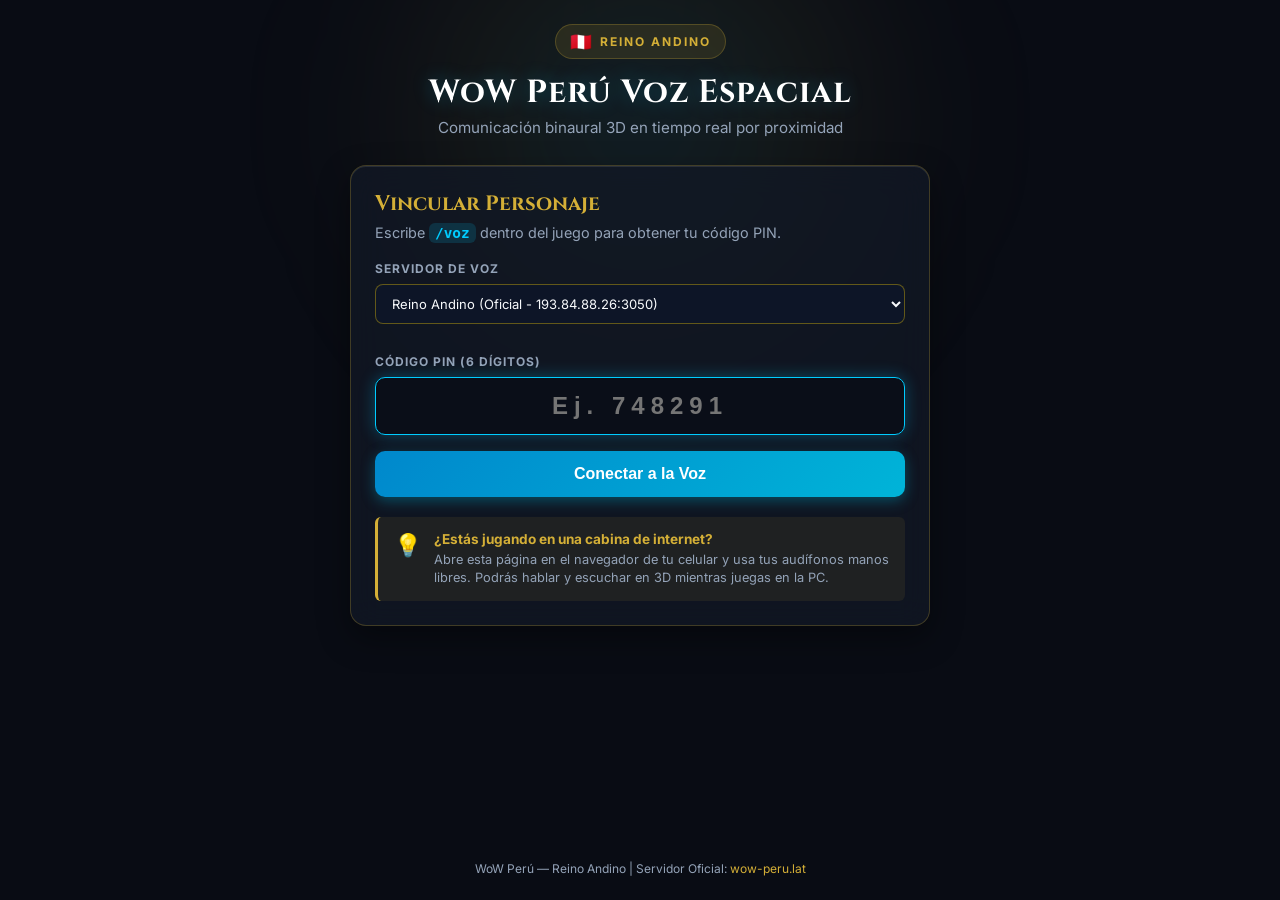
<file: index.html>
<!DOCTYPE html>
<html lang="es">
<head>
    <meta charset="UTF-8">
    <meta name="viewport" content="width=device-width, initial-scale=1.0">
    <title>WoW Perú — Voz Espacial 3D</title>
    <link rel="stylesheet" href="style.css">
    <link rel="preconnect" href="https://fonts.googleapis.com">
    <link rel="preconnect" href="https://fonts.gstatic.com" crossorigin>
    <link href="https://fonts.googleapis.com/css2?family=Cinzel:wght@600;700&family=Inter:wght@400;500;600;700&display=swap" rel="stylesheet">
</head>
<body>
    <div class="background-glow"></div>
    
    <main class="container">
        <!-- Encabezado Oficial -->
        <header class="header">
            <div class="logo-badge">
                <span class="flag-icon">🇵🇪</span>
                <span class="realm-name">REINO ANDINO</span>
            </div>
            <h1 class="title">WoW Perú Voz Espacial</h1>
            <p class="subtitle">Comunicación binaural 3D en tiempo real por proximidad</p>
        </header>

        <!-- Tarjeta 1: Vinculación con PIN (Estado No Autenticado) -->
        <section id="login-card" class="card glass">
            <div class="card-header">
                <h2>Vincular Personaje</h2>
                <p>Escribe <code class="code-badge">/voz</code> dentro del juego para obtener tu código PIN.</p>
            </div>
            
            <form id="pin-form" class="pin-form">
                <div class="input-group" style="margin-bottom: 14px;">
                    <label for="server-select">SERVIDOR DE VOZ</label>
                    <select id="server-select" style="width: 100%; padding: 10px 12px; background: rgba(15, 23, 42, 0.85); border: 1px solid rgba(255, 215, 0, 0.35); border-radius: 8px; color: #f8fafc; font-family: inherit; font-size: 13px; cursor: pointer; outline: none;">
                        <option value="http://193.84.88.26:3050">Reino Andino (Oficial - 193.84.88.26:3050)</option>
                        <option value="http://localhost:3050">Servidor Local (127.0.0.1:3050)</option>
                        <option value="custom">Personalizado / Otra IP...</option>
                    </select>
                    <input type="text" id="custom-server-input" placeholder="http://tu-ip:3050" style="display: none; margin-top: 8px; width: 100%; padding: 8px 12px; background: rgba(15, 23, 42, 0.85); border: 1px solid rgba(255, 215, 0, 0.35); border-radius: 8px; color: #fff; font-size: 13px; box-sizing: border-box;">
                </div>

                <div class="input-group">
                    <label for="pin-input">CÓDIGO PIN (6 DÍGITOS)</label>
                    <input type="text" id="pin-input" maxlength="6" pattern="\d{6}" placeholder="Ej. 748291" autocomplete="off" required autofocus>
                </div>
                
                <button type="submit" id="btn-connect" class="btn btn-primary">
                    <span class="btn-text">Conectar a la Voz</span>
                    <span class="btn-loader hidden"></span>
                </button>
            </form>

            <div class="info-alert">
                <div class="alert-icon">💡</div>
                <div class="alert-content">
                    <strong>¿Estás jugando en una cabina de internet?</strong>
                    <p>Abre esta página en el navegador de tu celular y usa tus audífonos manos libres. Podrás hablar y escuchar en 3D mientras juegas en la PC.</p>
                </div>
            </div>
        </section>

        <!-- Tarjeta 2: Panel de Voz Activo (Estado Autenticado) -->
        <section id="voice-card" class="card glass hidden">
            <!-- Barra Superior de Estado -->
            <div class="session-bar">
                <div class="char-info">
                    <div class="avatar-ring" id="avatar-ring">
                        <div class="avatar-inner">🎙️</div>
                    </div>
                    <div>
                        <div class="char-name" id="char-name">Arthas</div>
                        <div class="char-status">
                            <span class="status-dot"></span>
                            <span id="connection-status">Conectado — Audio 3D Activo</span>
                        </div>
                    </div>
                </div>
                <button id="btn-disconnect" class="btn btn-secondary btn-sm">Desconectar</button>
            </div>

            <!-- Controles de Audio y Micrófono -->
            <div class="audio-controls">
                <!-- Monitor de Micrófono -->
                <div class="control-box">
                    <div class="control-label">
                        <span>Micrófono</span>
                        <span id="mic-status-text" class="status-tag">Escuchando</span>
                    </div>
                    
                    <div class="vu-meter">
                        <div id="vu-bar" class="vu-bar"></div>
                    </div>

                    <div class="btn-row">
                        <button id="btn-toggle-mic" class="btn btn-action">
                            <span id="mic-icon">🎤</span>
                            <span id="mic-btn-text">Silenciar Micro</span>
                        </button>
                    </div>
                </div>

                <!-- Sliders de Volumen y Sensibilidad -->
                <div class="control-box">
                    <div class="slider-group">
                        <div class="slider-header">
                            <label for="slider-volume">Volumen General de Voces</label>
                            <span id="volume-val">100%</span>
                        </div>
                        <input type="range" id="slider-volume" min="0" max="150" value="100">
                    </div>

                    <div class="slider-group">
                        <div class="slider-header">
                            <label for="slider-gate">Puerta de Ruido (Sensibilidad)</label>
                            <span id="gate-val">15%</span>
                        </div>
                        <input type="range" id="slider-gate" min="1" max="50" value="15">
                    </div>
                </div>
            </div>

            <!-- Radar de Personajes en Rango de Audición (<= 25 yardas) -->
            <div class="proximity-section">
                <div class="section-title">
                    <h3>Personajes en Rango de Audición (&le; 25 yd)</h3>
                    <span id="nearby-count" class="badge">0 cerca</span>
                </div>

                <div id="peers-list" class="peers-list">
                    <div class="empty-state" id="empty-state">
                        <div class="empty-icon">🧭</div>
                        <p>No hay otros aventureros hablando en un radio de 25 yardas.</p>
                        <small>Conforme te acerques a otros personajes en el mundo, sus voces se orientarán automáticamente en tus auriculares.</small>
                    </div>
                </div>
            </div>
        </section>
    </main>

    <footer class="footer">
        <p>WoW Perú — Reino Andino | Servidor Oficial: <a href="https://wow-peru.lat/" target="_blank" rel="noopener">wow-peru.lat</a></p>
    </footer>

    <script src="app.js"></script>
</body>
</html>
</file>
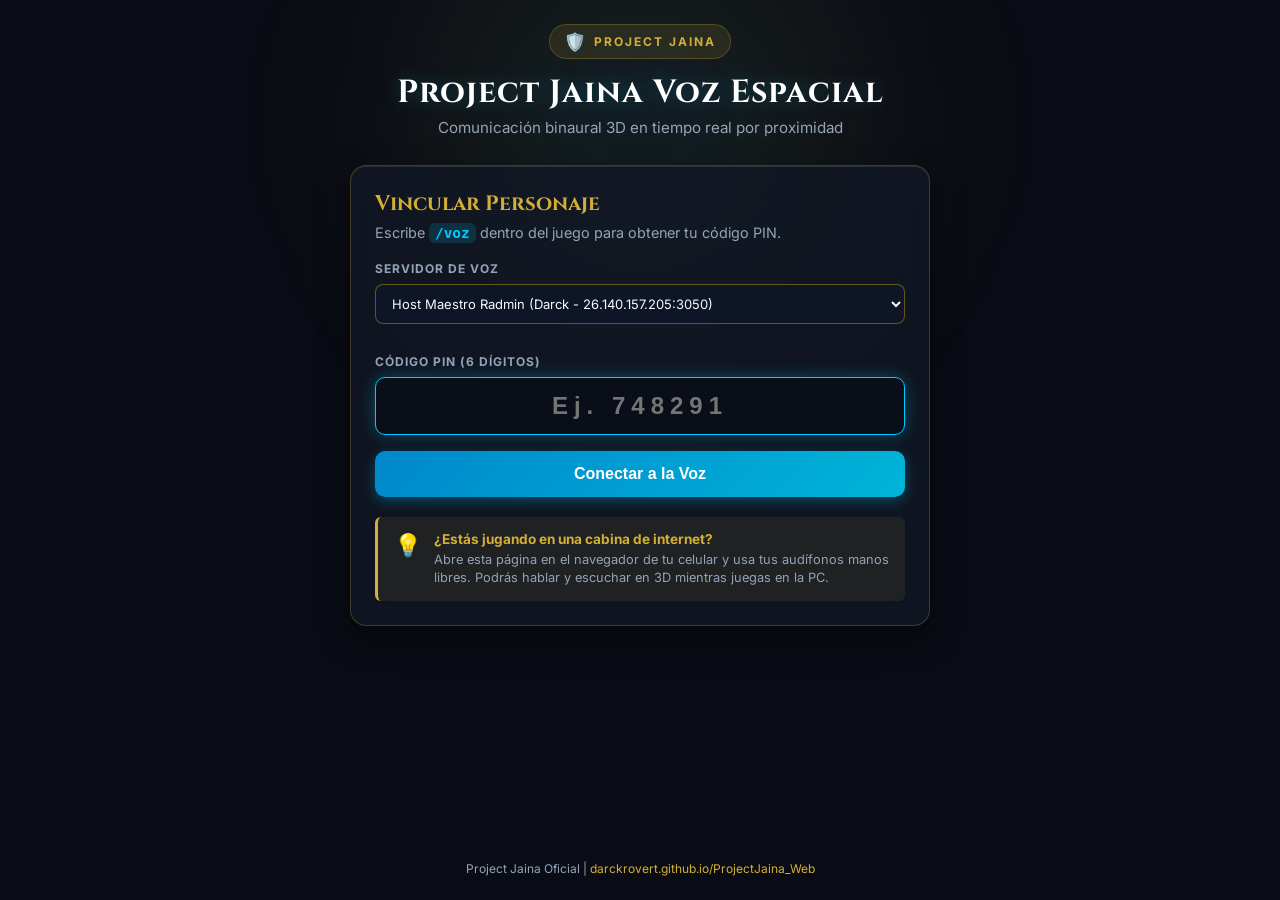
<file: docs/index.html>
<!DOCTYPE html>
<html lang="es">
<head>
    <meta charset="UTF-8">
    <meta name="viewport" content="width=device-width, initial-scale=1.0">
    <title>Project Jaina — Voz Espacial 3D</title>
    <link rel="stylesheet" href="style.css">
    <link rel="preconnect" href="https://fonts.googleapis.com">
    <link rel="preconnect" href="https://fonts.gstatic.com" crossorigin>
    <link href="https://fonts.googleapis.com/css2?family=Cinzel:wght@600;700&family=Inter:wght@400;500;600;700&display=swap" rel="stylesheet">
</head>
<body>
    <div class="background-glow"></div>
    
    <main class="container">
        <!-- Encabezado Oficial -->
        <header class="header">
            <div class="logo-badge">
                <span class="flag-icon">🛡️</span>
                <span class="realm-name">PROJECT JAINA</span>
            </div>
            <h1 class="title">Project Jaina Voz Espacial</h1>
            <p class="subtitle">Comunicación binaural 3D en tiempo real por proximidad</p>
        </header>

        <!-- Tarjeta 1: Vinculación con PIN (Estado No Autenticado) -->
        <section id="login-card" class="card glass">
            <div class="card-header">
                <h2>Vincular Personaje</h2>
                <p>Escribe <code class="code-badge">/voz</code> dentro del juego para obtener tu código PIN.</p>
            </div>
            
            <form id="pin-form" class="pin-form">
                <div class="input-group" style="margin-bottom: 14px;">
                    <label for="server-select">SERVIDOR DE VOZ</label>
                    <select id="server-select" style="width: 100%; padding: 10px 12px; background: rgba(15, 23, 42, 0.85); border: 1px solid rgba(255, 215, 0, 0.35); border-radius: 8px; color: #f8fafc; font-family: inherit; font-size: 13px; cursor: pointer; outline: none;">
                        <option value="http://26.140.157.205:3050">Host Maestro Radmin (Darck - 26.140.157.205:3050)</option>
                        <option value="http://26.202.12.241:3050">Nodo Cómputo 32 Cores (España - 26.202.12.241:3050)</option>
                        <option value="http://localhost:3050">Servidor Local (127.0.0.1:3050)</option>
                        <option value="custom">Personalizado / Otra IP o Dominio...</option>
                    </select>
                    <input type="text" id="custom-server-input" placeholder="http://tu-ip:3050" style="display: none; margin-top: 8px; width: 100%; padding: 8px 12px; background: rgba(15, 23, 42, 0.85); border: 1px solid rgba(255, 215, 0, 0.35); border-radius: 8px; color: #fff; font-size: 13px; box-sizing: border-box;">
                </div>

                <div class="input-group">
                    <label for="pin-input">CÓDIGO PIN (6 DÍGITOS)</label>
                    <input type="text" id="pin-input" maxlength="6" pattern="\d{6}" placeholder="Ej. 748291" autocomplete="off" required autofocus>
                </div>
                
                <button type="submit" id="btn-connect" class="btn btn-primary">
                    <span class="btn-text">Conectar a la Voz</span>
                    <span class="btn-loader hidden"></span>
                </button>
            </form>

            <div class="info-alert">
                <div class="alert-icon">💡</div>
                <div class="alert-content">
                    <strong>¿Estás jugando en una cabina de internet?</strong>
                    <p>Abre esta página en el navegador de tu celular y usa tus audífonos manos libres. Podrás hablar y escuchar en 3D mientras juegas en la PC.</p>
                </div>
            </div>
        </section>

        <!-- Tarjeta 2: Panel de Voz Activo (Estado Autenticado) -->
        <section id="voice-card" class="card glass hidden">
            <!-- Barra Superior de Estado -->
            <div class="session-bar">
                <div class="char-info">
                    <div class="avatar-ring" id="avatar-ring">
                        <div class="avatar-inner">🎙️</div>
                    </div>
                    <div>
                        <div class="char-name" id="char-name">Arthas</div>
                        <div class="char-status">
                            <span class="status-dot"></span>
                            <span id="connection-status">Conectado — Audio 3D Activo</span>
                        </div>
                    </div>
                </div>
                <button id="btn-disconnect" class="btn btn-secondary btn-sm">Desconectar</button>
            </div>

            <!-- Controles de Audio y Micrófono -->
            <div class="audio-controls">
                <!-- Monitor de Micrófono -->
                <div class="control-box">
                    <div class="control-label">
                        <span>Micrófono</span>
                        <span id="mic-status-text" class="status-tag">Escuchando</span>
                    </div>
                    
                    <div class="vu-meter">
                        <div id="vu-bar" class="vu-bar"></div>
                    </div>

                    <div class="btn-row">
                        <button id="btn-toggle-mic" class="btn btn-action">
                            <span id="mic-icon">🎤</span>
                            <span id="mic-btn-text">Silenciar Micro</span>
                        </button>
                    </div>
                </div>

                <!-- Sliders de Volumen y Sensibilidad -->
                <div class="control-box">
                    <div class="slider-group">
                        <div class="slider-header">
                            <label for="slider-volume">Volumen General de Voces</label>
                            <span id="volume-val">100%</span>
                        </div>
                        <input type="range" id="slider-volume" min="0" max="150" value="100">
                    </div>

                    <div class="slider-group">
                        <div class="slider-header">
                            <label for="slider-gate">Puerta de Ruido (Sensibilidad)</label>
                            <span id="gate-val">15%</span>
                        </div>
                        <input type="range" id="slider-gate" min="1" max="50" value="15">
                    </div>
                </div>
            </div>

            <!-- Radar de Personajes en Rango de Audición (<= 25 yardas) -->
            <div class="proximity-section">
                <div class="section-title">
                    <h3>Personajes en Rango de Audición (&le; 25 yd)</h3>
                    <span id="nearby-count" class="badge">0 cerca</span>
                </div>

                <div id="peers-list" class="peers-list">
                    <div class="empty-state" id="empty-state">
                        <div class="empty-icon">🧭</div>
                        <p>No hay otros aventureros hablando en un radio de 25 yardas.</p>
                        <small>Conforme te acerques a otros personajes en el mundo, sus voces se orientarán automáticamente en tus auriculares.</small>
                    </div>
                </div>
            </div>
        </section>
    </main>

    <footer class="footer">
        <p>Project Jaina Oficial | <a href="https://darckrovert.github.io/ProjectJaina_Web/" target="_blank" rel="noopener">darckrovert.github.io/ProjectJaina_Web</a></p>
    </footer>

    <script src="app.js"></script>
</body>
</html>
</file>
<file: style.css>
/* ==========================================================================
   WoW Perú - Estilos de Interfaz de Voz Espacial (style.css)
   Paleta: Dark Fantasy, Acentos Dorados y Cían, Glassmorphism
   ========================================================================== */

:root {
    --bg-dark: #090c14;
    --card-bg: rgba(18, 24, 38, 0.75);
    --border-color: rgba(212, 175, 55, 0.25);
    --border-glow: rgba(0, 204, 255, 0.3);
    --text-primary: #f0f4f8;
    --text-secondary: #94a3b8;
    --gold: #d4af37;
    --gold-glow: #f59e0b;
    --cyan: #00ccff;
    --green-active: #10b981;
    --green-glow: rgba(16, 185, 129, 0.4);
    --red-mute: #ef4444;
    --radius-lg: 16px;
    --radius-md: 10px;
    --radius-sm: 6px;
    --font-heading: 'Cinzel', serif;
    --font-body: 'Inter', sans-serif;
}

* {
    box-sizing: border-box;
    margin: 0;
    padding: 0;
}

body {
    background-color: var(--bg-dark);
    color: var(--text-primary);
    font-family: var(--font-body);
    min-height: 100vh;
    display: flex;
    flex-direction: column;
    align-items: center;
    justify-content: space-between;
    overflow-x: hidden;
    position: relative;
    padding: 24px 16px;
}

/* Fondo con destello místico */
.background-glow {
    position: fixed;
    top: -20%;
    left: 50%;
    transform: translateX(-50%);
    width: 600px;
    height: 600px;
    background: radial-gradient(circle, rgba(0, 204, 255, 0.12) 0%, rgba(212, 175, 55, 0.08) 40%, transparent 70%);
    filter: blur(80px);
    pointer-events: none;
    z-index: 0;
}

.container {
    width: 100%;
    max-width: 580px;
    z-index: 1;
    display: flex;
    flex-direction: column;
    gap: 20px;
}

/* Header */
.header {
    text-align: center;
    margin-bottom: 8px;
}

.logo-badge {
    display: inline-flex;
    align-items: center;
    gap: 8px;
    padding: 6px 14px;
    background: rgba(212, 175, 55, 0.12);
    border: 1px solid var(--border-color);
    border-radius: 999px;
    margin-bottom: 12px;
}

.flag-icon {
    font-size: 1.1rem;
}

.realm-name {
    font-size: 0.75rem;
    font-weight: 700;
    letter-spacing: 2px;
    color: var(--gold);
}

.title {
    font-family: var(--font-heading);
    font-size: 2rem;
    font-weight: 700;
    letter-spacing: 1px;
    color: #ffffff;
    text-shadow: 0 0 20px rgba(0, 204, 255, 0.3);
}

.subtitle {
    color: var(--text-secondary);
    font-size: 0.95rem;
    margin-top: 4px;
}

/* Tarjetas Glassmorphism */
.card {
    background: var(--card-bg);
    border: 1px solid var(--border-color);
    border-radius: var(--radius-lg);
    padding: 24px;
    backdrop-filter: blur(16px);
    -webkit-backdrop-filter: blur(16px);
    box-shadow: 0 12px 32px rgba(0, 0, 0, 0.4), inset 0 1px 0 rgba(255, 255, 255, 0.1);
    transition: all 0.3s ease;
}

.card-header h2 {
    font-family: var(--font-heading);
    font-size: 1.3rem;
    color: var(--gold);
    margin-bottom: 6px;
}

.card-header p {
    color: var(--text-secondary);
    font-size: 0.9rem;
}

.code-badge {
    background: rgba(0, 204, 255, 0.15);
    color: var(--cyan);
    padding: 2px 6px;
    border-radius: var(--radius-sm);
    font-weight: 600;
}

/* Formulario de PIN */
.pin-form {
    margin-top: 20px;
    display: flex;
    flex-direction: column;
    gap: 16px;
}

.input-group label {
    display: block;
    font-size: 0.75rem;
    font-weight: 700;
    letter-spacing: 1px;
    color: var(--text-secondary);
    margin-bottom: 8px;
}

.input-group input {
    width: 100%;
    padding: 14px 18px;
    background: rgba(10, 14, 24, 0.85);
    border: 1px solid rgba(255, 255, 255, 0.15);
    border-radius: var(--radius-md);
    color: #ffffff;
    font-size: 1.5rem;
    font-weight: 700;
    letter-spacing: 6px;
    text-align: center;
    transition: border-color 0.2s, box-shadow 0.2s;
}

.input-group input:focus {
    outline: none;
    border-color: var(--cyan);
    box-shadow: 0 0 16px rgba(0, 204, 255, 0.3);
}

/* Botones */
.btn {
    display: inline-flex;
    align-items: center;
    justify-content: center;
    gap: 8px;
    padding: 14px 24px;
    font-size: 1rem;
    font-weight: 600;
    border-radius: var(--radius-md);
    border: none;
    cursor: pointer;
    transition: all 0.2s ease;
}

.btn-primary {
    background: linear-gradient(135deg, #0088cc 0%, #00b4d8 100%);
    color: #ffffff;
    box-shadow: 0 4px 14px rgba(0, 180, 216, 0.35);
}

.btn-primary:hover {
    filter: brightness(1.1);
    transform: translateY(-1px);
    box-shadow: 0 6px 20px rgba(0, 180, 216, 0.5);
}

.btn-secondary {
    background: rgba(255, 255, 255, 0.08);
    border: 1px solid rgba(255, 255, 255, 0.12);
    color: var(--text-secondary);
}

.btn-secondary:hover {
    background: rgba(255, 255, 255, 0.15);
    color: #ffffff;
}

.btn-sm {
    padding: 6px 14px;
    font-size: 0.8rem;
    border-radius: var(--radius-sm);
}

.btn-action {
    width: 100%;
    background: rgba(16, 185, 129, 0.15);
    border: 1px solid rgba(16, 185, 129, 0.4);
    color: var(--green-active);
    padding: 10px;
    font-size: 0.9rem;
}

.btn-action.muted {
    background: rgba(239, 68, 68, 0.15);
    border-color: rgba(239, 68, 68, 0.4);
    color: var(--red-mute);
}

/* Alerta de Cabina */
.info-alert {
    display: flex;
    gap: 12px;
    margin-top: 20px;
    padding: 14px 16px;
    background: rgba(212, 175, 55, 0.08);
    border-left: 3px solid var(--gold);
    border-radius: var(--radius-sm);
}

.alert-icon {
    font-size: 1.4rem;
}

.alert-content strong {
    display: block;
    color: var(--gold);
    font-size: 0.85rem;
    margin-bottom: 4px;
}

.alert-content p {
    color: var(--text-secondary);
    font-size: 0.8rem;
    line-height: 1.4;
}

/* Barra de Sesión */
.session-bar {
    display: flex;
    align-items: center;
    justify-content: space-between;
    padding-bottom: 16px;
    border-bottom: 1px solid rgba(255, 255, 255, 0.08);
    margin-bottom: 20px;
}

.char-info {
    display: flex;
    align-items: center;
    gap: 12px;
}

.avatar-ring {
    width: 44px;
    height: 44px;
    border-radius: 50%;
    background: rgba(255, 255, 255, 0.05);
    border: 2px solid var(--border-color);
    display: flex;
    align-items: center;
    justify-content: center;
    transition: all 0.2s;
}

.avatar-ring.speaking {
    border-color: var(--green-active);
    box-shadow: 0 0 16px var(--green-glow);
    animation: pulse 1s infinite;
}

@keyframes pulse {
    0% { transform: scale(1); }
    50% { transform: scale(1.06); }
    100% { transform: scale(1); }
}

.char-name {
    font-weight: 700;
    font-size: 1.1rem;
    color: #ffffff;
}

.char-status {
    display: flex;
    align-items: center;
    gap: 6px;
    font-size: 0.75rem;
    color: var(--text-secondary);
}

.status-dot {
    width: 8px;
    height: 8px;
    border-radius: 50%;
    background: var(--green-active);
    box-shadow: 0 0 8px var(--green-active);
}

/* Controles de Audio */
.audio-controls {
    display: grid;
    grid-template-columns: 1fr 1fr;
    gap: 16px;
    margin-bottom: 24px;
}

@media (max-width: 500px) {
    .audio-controls {
        grid-template-columns: 1fr;
    }
}

.control-box {
    background: rgba(10, 14, 24, 0.6);
    border: 1px solid rgba(255, 255, 255, 0.06);
    border-radius: var(--radius-md);
    padding: 14px;
    display: flex;
    flex-direction: column;
    gap: 12px;
}

.control-label {
    display: flex;
    align-items: center;
    justify-content: space-between;
    font-size: 0.8rem;
    font-weight: 600;
    color: var(--text-secondary);
}

.status-tag {
    font-size: 0.7rem;
    padding: 2px 8px;
    border-radius: 999px;
    background: rgba(16, 185, 129, 0.15);
    color: var(--green-active);
}

.status-tag.muted {
    background: rgba(239, 68, 68, 0.15);
    color: var(--red-mute);
}

/* VU Meter */
.vu-meter {
    width: 100%;
    height: 10px;
    background: rgba(255, 255, 255, 0.06);
    border-radius: 5px;
    overflow: hidden;
}

.vu-bar {
    width: 0%;
    height: 100%;
    background: linear-gradient(90deg, #10b981 0%, #f59e0b 80%, #ef4444 100%);
    transition: width 0.06s ease;
}

/* Sliders */
.slider-group {
    display: flex;
    flex-direction: column;
    gap: 6px;
}

.slider-header {
    display: flex;
    justify-content: space-between;
    font-size: 0.75rem;
    color: var(--text-secondary);
}

input[type="range"] {
    width: 100%;
    accent-color: var(--cyan);
    cursor: pointer;
}

/* Sección de Proximidad / Radar */
.proximity-section {
    border-top: 1px solid rgba(255, 255, 255, 0.08);
    padding-top: 16px;
}

.section-title {
    display: flex;
    align-items: center;
    justify-content: space-between;
    margin-bottom: 12px;
}

.section-title h3 {
    font-size: 0.9rem;
    color: var(--text-secondary);
    font-weight: 600;
}

.badge {
    background: rgba(0, 204, 255, 0.12);
    color: var(--cyan);
    font-size: 0.75rem;
    padding: 2px 8px;
    border-radius: 999px;
    font-weight: 600;
}

.peers-list {
    display: flex;
    flex-direction: column;
    gap: 10px;
}

.peer-item {
    display: flex;
    align-items: center;
    justify-content: space-between;
    background: rgba(10, 14, 24, 0.5);
    border: 1px solid rgba(255, 255, 255, 0.06);
    border-radius: var(--radius-md);
    padding: 12px 16px;
    transition: border-color 0.2s;
}

.peer-item.speaking {
    border-color: var(--green-active);
    box-shadow: 0 0 12px var(--green-glow);
}

.peer-meta {
    display: flex;
    align-items: center;
    gap: 10px;
}

.peer-icon {
    font-size: 1.2rem;
}

.peer-name {
    font-weight: 600;
    font-size: 0.95rem;
    color: #ffffff;
}

.peer-distance {
    font-size: 0.75rem;
    color: var(--text-secondary);
}

.peer-spatial-info {
    text-align: right;
    font-size: 0.75rem;
    color: var(--cyan);
}

.empty-state {
    text-align: center;
    padding: 24px 16px;
    color: var(--text-secondary);
}

.empty-icon {
    font-size: 2rem;
    margin-bottom: 8px;
    opacity: 0.6;
}

.empty-state p {
    font-size: 0.85rem;
    font-weight: 500;
    margin-bottom: 4px;
}

.empty-state small {
    font-size: 0.75rem;
    opacity: 0.7;
}

.footer {
    text-align: center;
    font-size: 0.75rem;
    color: var(--text-secondary);
    margin-top: 16px;
}

.footer a {
    color: var(--gold);
    text-decoration: none;
}

.hidden {
    display: none !important;
}
</file>
<file: docs/style.css>
/* ==========================================================================
   Project Jaina - Estilos de Interfaz de Voz Espacial (style.css)
   Paleta: Dark Fantasy, Acentos Dorados y Cían, Glassmorphism
   ========================================================================== */

:root {
    --bg-dark: #090c14;
    --card-bg: rgba(18, 24, 38, 0.75);
    --border-color: rgba(212, 175, 55, 0.25);
    --border-glow: rgba(0, 204, 255, 0.3);
    --text-primary: #f0f4f8;
    --text-secondary: #94a3b8;
    --gold: #d4af37;
    --gold-glow: #f59e0b;
    --cyan: #00ccff;
    --green-active: #10b981;
    --green-glow: rgba(16, 185, 129, 0.4);
    --red-mute: #ef4444;
    --radius-lg: 16px;
    --radius-md: 10px;
    --radius-sm: 6px;
    --font-heading: 'Cinzel', serif;
    --font-body: 'Inter', sans-serif;
}

* {
    box-sizing: border-box;
    margin: 0;
    padding: 0;
}

body {
    background-color: var(--bg-dark);
    color: var(--text-primary);
    font-family: var(--font-body);
    min-height: 100vh;
    display: flex;
    flex-direction: column;
    align-items: center;
    justify-content: space-between;
    overflow-x: hidden;
    position: relative;
    padding: 24px 16px;
}

/* Fondo con destello místico */
.background-glow {
    position: fixed;
    top: -20%;
    left: 50%;
    transform: translateX(-50%);
    width: 600px;
    height: 600px;
    background: radial-gradient(circle, rgba(0, 204, 255, 0.12) 0%, rgba(212, 175, 55, 0.08) 40%, transparent 70%);
    filter: blur(80px);
    pointer-events: none;
    z-index: 0;
}

.container {
    width: 100%;
    max-width: 580px;
    z-index: 1;
    display: flex;
    flex-direction: column;
    gap: 20px;
}

/* Header */
.header {
    text-align: center;
    margin-bottom: 8px;
}

.logo-badge {
    display: inline-flex;
    align-items: center;
    gap: 8px;
    padding: 6px 14px;
    background: rgba(212, 175, 55, 0.12);
    border: 1px solid var(--border-color);
    border-radius: 999px;
    margin-bottom: 12px;
}

.flag-icon {
    font-size: 1.1rem;
}

.realm-name {
    font-size: 0.75rem;
    font-weight: 700;
    letter-spacing: 2px;
    color: var(--gold);
}

.title {
    font-family: var(--font-heading);
    font-size: 2rem;
    font-weight: 700;
    letter-spacing: 1px;
    color: #ffffff;
    text-shadow: 0 0 20px rgba(0, 204, 255, 0.3);
}

.subtitle {
    color: var(--text-secondary);
    font-size: 0.95rem;
    margin-top: 4px;
}

/* Tarjetas Glassmorphism */
.card {
    background: var(--card-bg);
    border: 1px solid var(--border-color);
    border-radius: var(--radius-lg);
    padding: 24px;
    backdrop-filter: blur(16px);
    -webkit-backdrop-filter: blur(16px);
    box-shadow: 0 12px 32px rgba(0, 0, 0, 0.4), inset 0 1px 0 rgba(255, 255, 255, 0.1);
    transition: all 0.3s ease;
}

.card-header h2 {
    font-family: var(--font-heading);
    font-size: 1.3rem;
    color: var(--gold);
    margin-bottom: 6px;
}

.card-header p {
    color: var(--text-secondary);
    font-size: 0.9rem;
}

.code-badge {
    background: rgba(0, 204, 255, 0.15);
    color: var(--cyan);
    padding: 2px 6px;
    border-radius: var(--radius-sm);
    font-weight: 600;
}

/* Formulario de PIN */
.pin-form {
    margin-top: 20px;
    display: flex;
    flex-direction: column;
    gap: 16px;
}

.input-group label {
    display: block;
    font-size: 0.75rem;
    font-weight: 700;
    letter-spacing: 1px;
    color: var(--text-secondary);
    margin-bottom: 8px;
}

.input-group input {
    width: 100%;
    padding: 14px 18px;
    background: rgba(10, 14, 24, 0.85);
    border: 1px solid rgba(255, 255, 255, 0.15);
    border-radius: var(--radius-md);
    color: #ffffff;
    font-size: 1.5rem;
    font-weight: 700;
    letter-spacing: 6px;
    text-align: center;
    transition: border-color 0.2s, box-shadow 0.2s;
}

.input-group input:focus {
    outline: none;
    border-color: var(--cyan);
    box-shadow: 0 0 16px rgba(0, 204, 255, 0.3);
}

/* Botones */
.btn {
    display: inline-flex;
    align-items: center;
    justify-content: center;
    gap: 8px;
    padding: 14px 24px;
    font-size: 1rem;
    font-weight: 600;
    border-radius: var(--radius-md);
    border: none;
    cursor: pointer;
    transition: all 0.2s ease;
}

.btn-primary {
    background: linear-gradient(135deg, #0088cc 0%, #00b4d8 100%);
    color: #ffffff;
    box-shadow: 0 4px 14px rgba(0, 180, 216, 0.35);
}

.btn-primary:hover {
    filter: brightness(1.1);
    transform: translateY(-1px);
    box-shadow: 0 6px 20px rgba(0, 180, 216, 0.5);
}

.btn-secondary {
    background: rgba(255, 255, 255, 0.08);
    border: 1px solid rgba(255, 255, 255, 0.12);
    color: var(--text-secondary);
}

.btn-secondary:hover {
    background: rgba(255, 255, 255, 0.15);
    color: #ffffff;
}

.btn-sm {
    padding: 6px 14px;
    font-size: 0.8rem;
    border-radius: var(--radius-sm);
}

.btn-action {
    width: 100%;
    background: rgba(16, 185, 129, 0.15);
    border: 1px solid rgba(16, 185, 129, 0.4);
    color: var(--green-active);
    padding: 10px;
    font-size: 0.9rem;
}

.btn-action.muted {
    background: rgba(239, 68, 68, 0.15);
    border-color: rgba(239, 68, 68, 0.4);
    color: var(--red-mute);
}

/* Alerta de Cabina */
.info-alert {
    display: flex;
    gap: 12px;
    margin-top: 20px;
    padding: 14px 16px;
    background: rgba(212, 175, 55, 0.08);
    border-left: 3px solid var(--gold);
    border-radius: var(--radius-sm);
}

.alert-icon {
    font-size: 1.4rem;
}

.alert-content strong {
    display: block;
    color: var(--gold);
    font-size: 0.85rem;
    margin-bottom: 4px;
}

.alert-content p {
    color: var(--text-secondary);
    font-size: 0.8rem;
    line-height: 1.4;
}

/* Barra de Sesión */
.session-bar {
    display: flex;
    align-items: center;
    justify-content: space-between;
    padding-bottom: 16px;
    border-bottom: 1px solid rgba(255, 255, 255, 0.08);
    margin-bottom: 20px;
}

.char-info {
    display: flex;
    align-items: center;
    gap: 12px;
}

.avatar-ring {
    width: 44px;
    height: 44px;
    border-radius: 50%;
    background: rgba(255, 255, 255, 0.05);
    border: 2px solid var(--border-color);
    display: flex;
    align-items: center;
    justify-content: center;
    transition: all 0.2s;
}

.avatar-ring.speaking {
    border-color: var(--green-active);
    box-shadow: 0 0 16px var(--green-glow);
    animation: pulse 1s infinite;
}

@keyframes pulse {
    0% { transform: scale(1); }
    50% { transform: scale(1.06); }
    100% { transform: scale(1); }
}

.char-name {
    font-weight: 700;
    font-size: 1.1rem;
    color: #ffffff;
}

.char-status {
    display: flex;
    align-items: center;
    gap: 6px;
    font-size: 0.75rem;
    color: var(--text-secondary);
}

.status-dot {
    width: 8px;
    height: 8px;
    border-radius: 50%;
    background: var(--green-active);
    box-shadow: 0 0 8px var(--green-active);
}

/* Controles de Audio */
.audio-controls {
    display: grid;
    grid-template-columns: 1fr 1fr;
    gap: 16px;
    margin-bottom: 24px;
}

@media (max-width: 500px) {
    .audio-controls {
        grid-template-columns: 1fr;
    }
}

.control-box {
    background: rgba(10, 14, 24, 0.6);
    border: 1px solid rgba(255, 255, 255, 0.06);
    border-radius: var(--radius-md);
    padding: 14px;
    display: flex;
    flex-direction: column;
    gap: 12px;
}

.control-label {
    display: flex;
    align-items: center;
    justify-content: space-between;
    font-size: 0.8rem;
    font-weight: 600;
    color: var(--text-secondary);
}

.status-tag {
    font-size: 0.7rem;
    padding: 2px 8px;
    border-radius: 999px;
    background: rgba(16, 185, 129, 0.15);
    color: var(--green-active);
}

.status-tag.muted {
    background: rgba(239, 68, 68, 0.15);
    color: var(--red-mute);
}

/* VU Meter */
.vu-meter {
    width: 100%;
    height: 10px;
    background: rgba(255, 255, 255, 0.06);
    border-radius: 5px;
    overflow: hidden;
}

.vu-bar {
    width: 0%;
    height: 100%;
    background: linear-gradient(90deg, #10b981 0%, #f59e0b 80%, #ef4444 100%);
    transition: width 0.06s ease;
}

/* Sliders */
.slider-group {
    display: flex;
    flex-direction: column;
    gap: 6px;
}

.slider-header {
    display: flex;
    justify-content: space-between;
    font-size: 0.75rem;
    color: var(--text-secondary);
}

input[type="range"] {
    width: 100%;
    accent-color: var(--cyan);
    cursor: pointer;
}

/* Sección de Proximidad / Radar */
.proximity-section {
    border-top: 1px solid rgba(255, 255, 255, 0.08);
    padding-top: 16px;
}

.section-title {
    display: flex;
    align-items: center;
    justify-content: space-between;
    margin-bottom: 12px;
}

.section-title h3 {
    font-size: 0.9rem;
    color: var(--text-secondary);
    font-weight: 600;
}

.badge {
    background: rgba(0, 204, 255, 0.12);
    color: var(--cyan);
    font-size: 0.75rem;
    padding: 2px 8px;
    border-radius: 999px;
    font-weight: 600;
}

.peers-list {
    display: flex;
    flex-direction: column;
    gap: 10px;
}

.peer-item {
    display: flex;
    align-items: center;
    justify-content: space-between;
    background: rgba(10, 14, 24, 0.5);
    border: 1px solid rgba(255, 255, 255, 0.06);
    border-radius: var(--radius-md);
    padding: 12px 16px;
    transition: border-color 0.2s;
}

.peer-item.speaking {
    border-color: var(--green-active);
    box-shadow: 0 0 12px var(--green-glow);
}

.peer-meta {
    display: flex;
    align-items: center;
    gap: 10px;
}

.peer-icon {
    font-size: 1.2rem;
}

.peer-name {
    font-weight: 600;
    font-size: 0.95rem;
    color: #ffffff;
}

.peer-distance {
    font-size: 0.75rem;
    color: var(--text-secondary);
}

.peer-spatial-info {
    text-align: right;
    font-size: 0.75rem;
    color: var(--cyan);
}

.empty-state {
    text-align: center;
    padding: 24px 16px;
    color: var(--text-secondary);
}

.empty-icon {
    font-size: 2rem;
    margin-bottom: 8px;
    opacity: 0.6;
}

.empty-state p {
    font-size: 0.85rem;
    font-weight: 500;
    margin-bottom: 4px;
}

.empty-state small {
    font-size: 0.75rem;
    opacity: 0.7;
}

.footer {
    text-align: center;
    font-size: 0.75rem;
    color: var(--text-secondary);
    margin-top: 16px;
}

.footer a {
    color: var(--gold);
    text-decoration: none;
}

.hidden {
    display: none !important;
}
</file>
